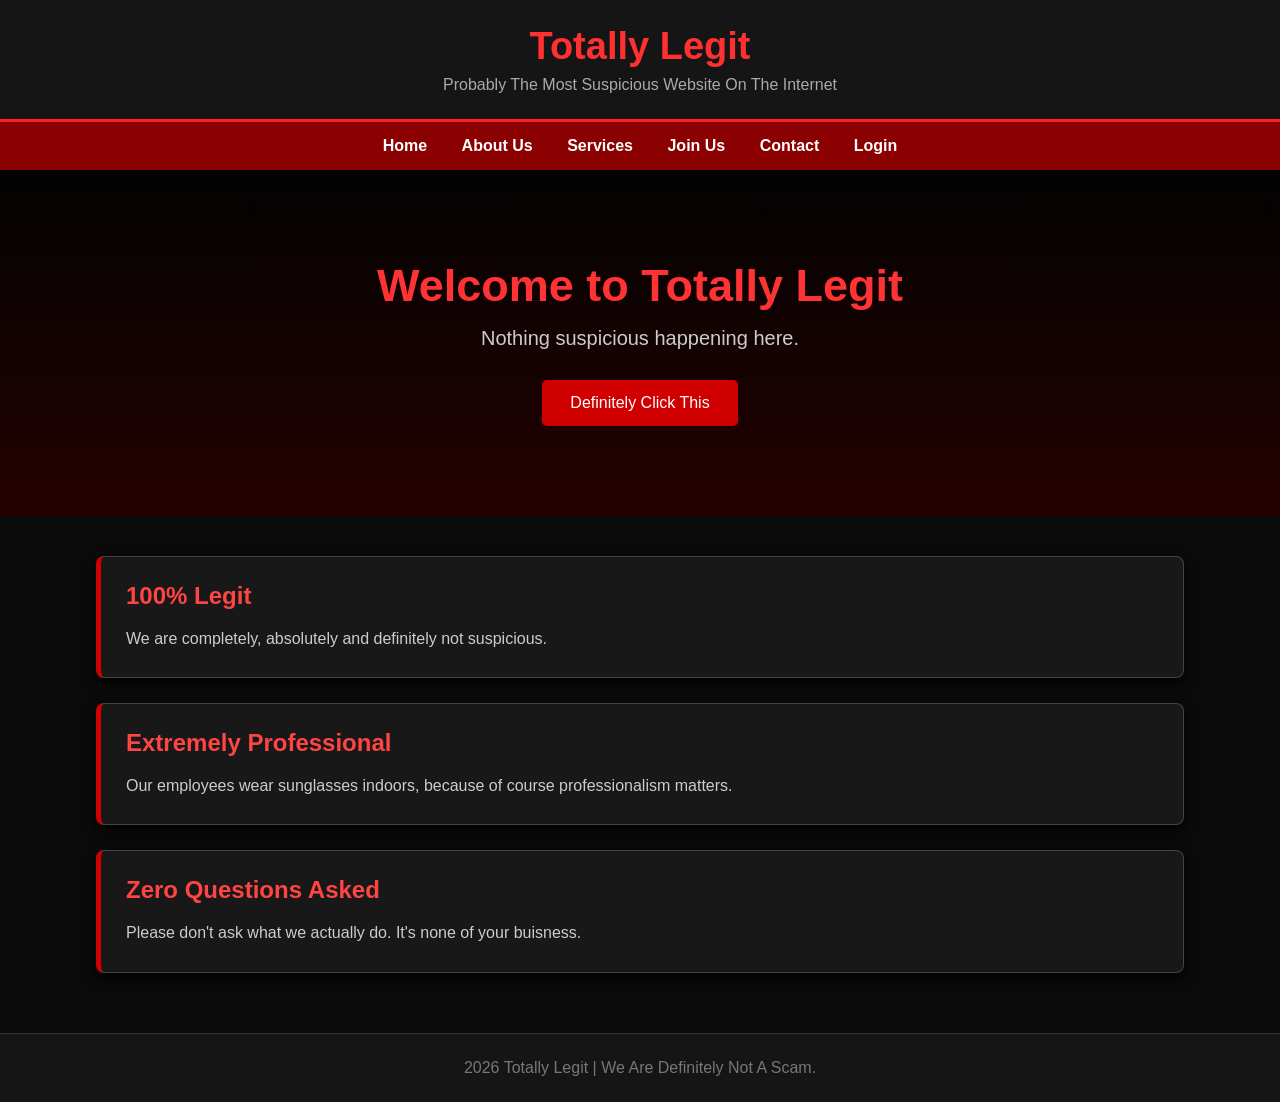
<file: index.html>
<!DOCTYPE html>
<html lang="en">
<head>
    <meta charset="UTF-8">
    <meta name="viewport" content="width=device-width, initial-scale=1.0">
    <title>Totally Legit - Home</title>
    <link rel="stylesheet" href="style.css">

</head>
<body>
    <header>
    <h1>Totally Legit</h1>
    <p>Probably The Most Suspicious Website On The Internet</p>
</header>

<nav>
    <a href="index.html">Home</a>
    <a href="about.html">About Us</a>
    <a href="services.html">Services</a>
    <a href="admissions.html">Join Us</a>
    <a href="contact.html">Contact</a>
    <a href="login.html">Login</a>
</nav>

<section class="hero">
    <h2>Welcome to Totally Legit</h2>    
    <p>Nothing suspicious happening here.</p>

    <a href="about.html" class="btn">Definitely Click This</a>
</section>

<div class="container">

    <div class="card">
        <h2> 100% Legit</h2>
        <p>
            We are completely, absolutely and definitely
            not suspicious.
        </p>
    </div>

    <div class="card">
        <h2> Extremely Professional</h2>
        <p>
            Our employees wear sunglasses indoors,
            because of course professionalism matters.
        </p>
    </div>

    <div class="card">
        <h2> Zero Questions Asked</h2>
        <p>
            Please don't ask what we actually do.
            It's none of your buisness.
        </p>
    </div>

</div>

<footer>
    2026 Totally Legit | We Are Definitely Not A Scam.
</footer>
</body>
</html>
</file>
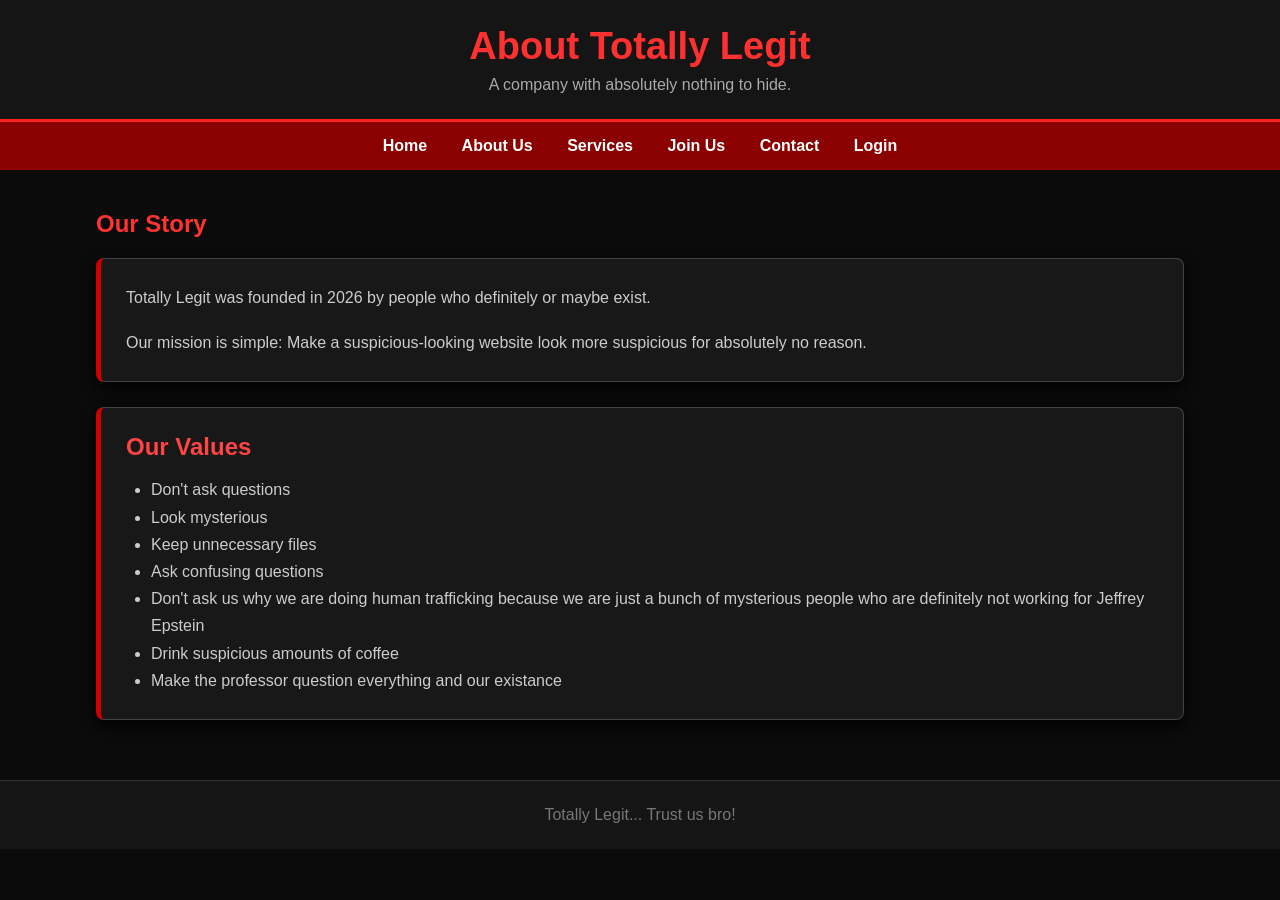
<file: about.html>
<!DOCTYPE html>
<html lang="en">
<head>
    <meta charset="UTF-8">
    <meta name="viewport" content="width=device-width, initial-scale=1.0">
    <title>About Us</title>
    <link rel="stylesheet" href="style.css">
</head>
<body>
    <header>
    <h1>About Totally Legit</h1>
    <p>A company with absolutely nothing to hide.</p>
</header>

<nav>
    <a href="index.html">Home</a>
    <a href="about.html">About Us</a>
    <a href="services.html">Services</a>
    <a href="admissions.html">Join Us</a>
    <a href="contact.html">Contact</a>
    <a href="login.html">Login</a>
</nav>

<div class="container">

    <h2>Our Story</h2>

    <div class="card">
        <p>
            Totally Legit was founded in 2026
             by people who definitely or maybe exist.
        </p>

        <br>

        <p>
            Our mission is simple:
            Make a suspicious-looking website look more suspicious
            for absolutely no reason.
        </p>
    </div>

    <div class="card">
        <h2>Our Values</h2>

        <ul>
            <li> Don't ask questions</li>
            <li> Look mysterious</li>
            <li> Keep unnecessary files</li>
            <li> Ask confusing questions</li>
            <li> Don't ask us why we are doing human trafficking because we are just a 
                bunch of mysterious people who are definitely not working for Jeffrey Epstein</li>
            <li> Drink suspicious amounts of coffee</li>
            <li> Make the professor question everything and our existance</li>
        </ul>
    </div>

</div>

<footer>
    Totally Legit... Trust us bro!
</footer>
</body>
</html>
</file>
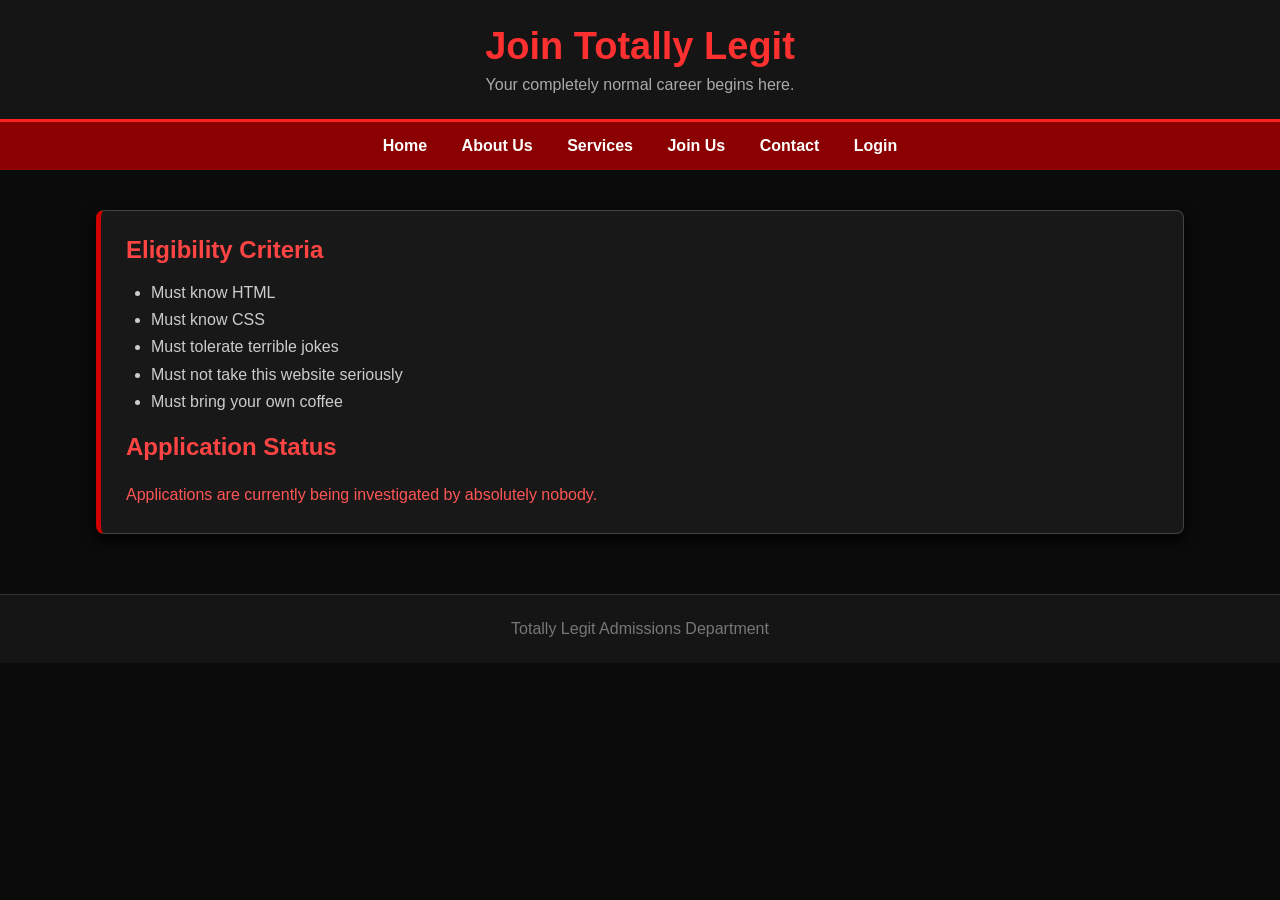
<file: admissions.html>
<!DOCTYPE html>
<html lang="en">
<head>
    <meta charset="UTF-8">
    <meta name="viewport" content="width=device-width, initial-scale=1.0">
    <title>Join Us</title>
    <link rel="stylesheet" href="style.css">
</head>
<body>
    <header>
    <h1>Join Totally Legit</h1>
    <p>Your completely normal career begins here.</p>
</header>

<nav>
    <a href="index.html">Home</a>
    <a href="about.html">About Us</a>
    <a href="services.html">Services</a>
    <a href="admissions.html">Join Us</a>
    <a href="contact.html">Contact</a>
    <a href="login.html">Login</a>
</nav>

<div class="container">

    <div class="card">

        <h2>Eligibility Criteria</h2>

        <ul>
            <li>Must know HTML</li>
            <li>Must know CSS</li>
            <li>Must tolerate terrible jokes</li>
            <li>Must not take this website seriously</li>
            <li>Must bring your own coffee </li>
        </ul>

        <br>

        <h2>Application Status</h2>

        <p class="warning">
             Applications are currently being investigated
            by absolutely nobody.
        </p>

    </div>

</div>

<footer>
    Totally Legit Admissions Department
</footer>

</body>
</html>
</file>
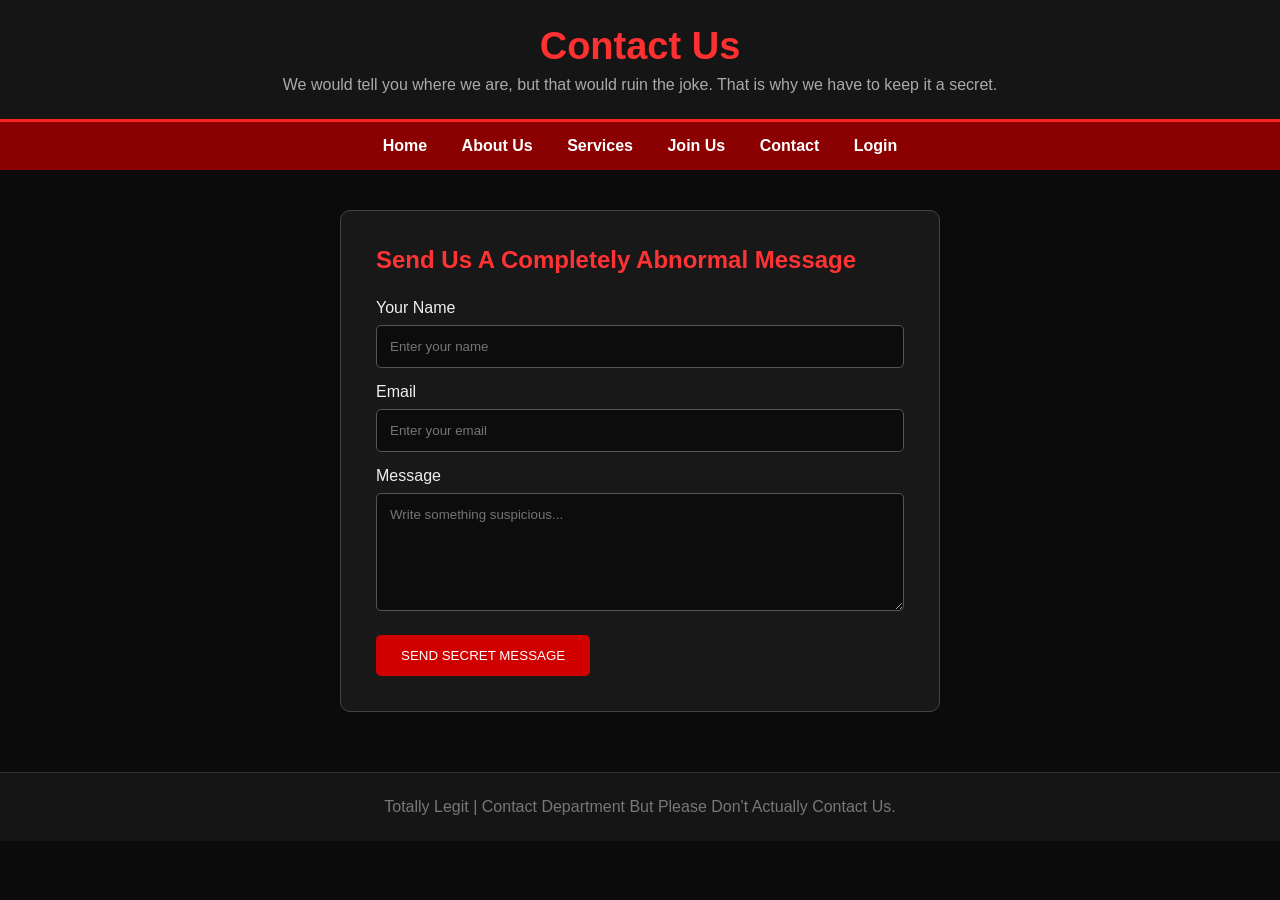
<file: contact.html>
<!DOCTYPE html>
<html lang="en">
<head>
    <meta charset="UTF-8">
    <meta name="viewport" content="width=device-width, initial-scale=1.0">
     <title>Contact Us</title>
    <link rel="stylesheet" href="style.css">
</head>
<body>
    <header>
    <h1>Contact Us</h1>
    <p>We would tell you where we are, but that would ruin the joke. That is why we have to keep it a secret.</p>
</header>

<nav>
    <a href="index.html">Home</a>
    <a href="about.html">About Us</a>
    <a href="services.html">Services</a>
    <a href="admissions.html">Join Us</a>
    <a href="contact.html">Contact</a>
    <a href="login.html">Login</a>
</nav>

<div class="container">

<form>

    <h2>Send Us A Completely Abnormal Message</h2>

    <label>Your Name</label>
    <input type="text" placeholder="Enter your name">

    <label>Email</label>
    <input type="email" placeholder="Enter your email">

    <label>Message</label>
    <textarea rows="6"
        placeholder="Write something suspicious..."></textarea>

    <button type="submit">SEND SECRET MESSAGE</button>

</form>

</div>

<footer>
    Totally Legit | Contact Department But Please Don't Actually Contact Us.
</footer>
</body>
</html>
</file>
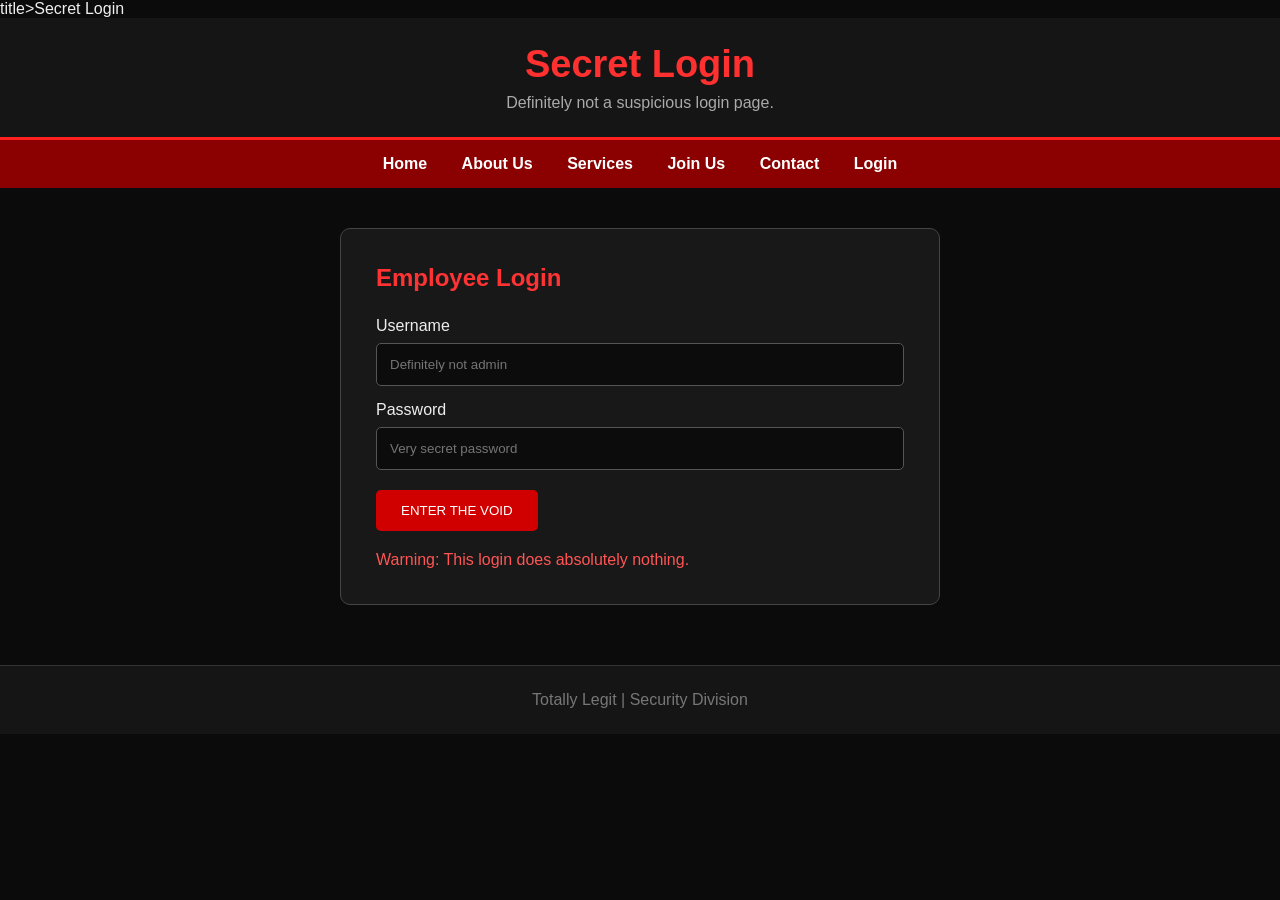
<file: login.html>
<!DOCTYPE html>
<html lang="en">
<head>
    <meta charset="UTF-8">
    <meta name="viewport" content="width=device-width, initial-scale=1.0">
    title>Secret Login</title>
    <link rel="stylesheet" href="style.css">
</head>
<body>
        <header>
    <h1> Secret Login</h1>
    <p>Definitely not a suspicious login page.</p>
</header>

<nav>
    <a href="index.html">Home</a>
    <a href="about.html">About Us</a>
    <a href="services.html">Services</a>
    <a href="admissions.html">Join Us</a>
    <a href="contact.html">Contact</a>
    <a href="login.html">Login</a>
</nav>

<div class="container">

<form>

    <h2>Employee Login</h2>

    <label>Username</label>
    <input type="text" placeholder="Definitely not admin">

    <label>Password</label>
    <input type="password" placeholder="Very secret password">

    <button type="submit">ENTER THE VOID</button>

    <p class="warning">
         Warning: This login does absolutely nothing.
    </p>

</form>

</div>

<footer>
    Totally Legit | Security Division
</footer>

</body>
</html>
</file>
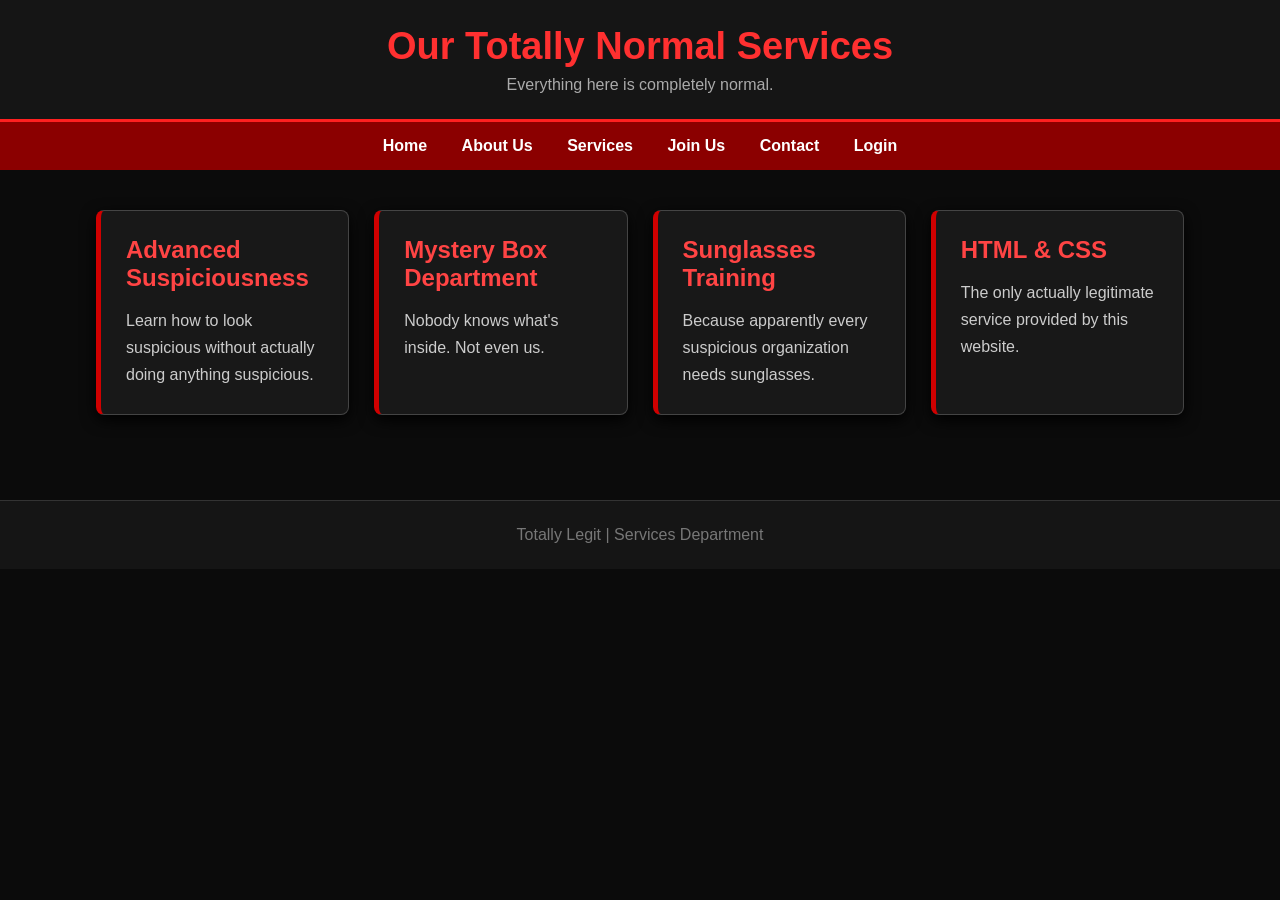
<file: services.html>
<!DOCTYPE html>
<html lang="en">
<head>
    <meta charset="UTF-8">
    <meta name="viewport" content="width=device-width, initial-scale=1.0">
    <title>Our Services</title>
    <link rel="stylesheet" href="style.css">
</head>
<body>
    <header>
    <h1>Our Totally Normal Services</h1>
    <p>Everything here is completely normal.</p>
</header>

<nav>
    <a href="index.html">Home</a>
    <a href="about.html">About Us</a>
    <a href="services.html">Services</a>
    <a href="admissions.html">Join Us</a>
    <a href="contact.html">Contact</a>
    <a href="login.html">Login</a>
</nav>

<div class="container">

    <div class="cards">

        <div class="card">
            <h2> Advanced Suspiciousness</h2>
            <p>
                Learn how to look suspicious without actually
                doing anything suspicious.
            </p>
        </div>

        <div class="card">
            <h2> Mystery Box Department</h2>
            <p>
                Nobody knows what's inside.
                Not even us.
            </p>
        </div>

        <div class="card">
            <h2> Sunglasses Training</h2>
            <p>
                Because apparently every suspicious organization
                needs sunglasses.
            </p>
        </div>

        <div class="card">
            <h2> HTML & CSS</h2>
            <p>
                The only actually legitimate service
                provided by this website.
            </p>
        </div>

    </div>

</div>

<footer>
    Totally Legit | Services Department
</footer>
</body>
</html>
</file>
<file: style.css>
* {
    margin: 0;
    padding: 0;
    box-sizing: border-box;
    font-family: Arial, sans-serif;
}

body {
    background: #0b0b0b;
    color: #eeeeee;
}

header {
    background: #151515;
    padding: 25px;
    text-align: center;
    border-bottom: 3px solid #ff2020;
}

header h1 {
    font-size: 38px;
    color: #ff3030;
}

header p {
    margin-top: 8px;
    color: #aaa;
}

nav {
    background: #8b0000;
    padding: 15px;
    text-align: center;
}

nav a {
    color: white;
    text-decoration: none;
    margin: 0 15px;
    font-weight: bold;
}

nav a:hover { 
    color: #ffff00;
}

.hero {
    padding: 90px 20px;
    text-align: center;
    background: linear-gradient(
        rgba(0,0,0,.8),
        rgba(40,0,0,.9)
    );
}

.hero h2 {
    font-size: 45px;
    color: #ff3333;
}

.hero p {
    margin-top: 15px;
    font-size: 20px;
    color: #ccc;
}

.btn {
    display: inline-block;
    margin-top: 30px;
    padding: 14px 28px;
    background: #d00000;
    color: white;
    text-decoration: none;
    border-radius: 5px;
}

.container {
    width: 85%;
    margin: 40px auto;
}

.container > h2 {
    margin-bottom: 20px;
    color: #ff3333;
}

.cards {
    display: flex;
    gap: 25px;
    flex-wrap: wrap;
}

.card {
    background: #181818;
    border: 1px solid #444;
    border-left: 5px solid #d00000;
    padding: 25px;
    margin-bottom: 25px;
    border-radius: 8px;
    flex: 1;
    min-width: 250px;
    box-shadow: 0 5px 15px #000;
}

.card h2 {
    color: #ff4444;
    margin-bottom: 15px;
}

.card p,
.card li {
    color: #ccc;
    line-height: 1.7;
}

.card ul {
    padding-left: 25px;
}

form {
    background: #181818;
    padding: 35px;
    max-width: 600px;
    margin: auto;
    border: 1px solid #444;
    border-radius: 10px;
}

form h2 {
    color: #ff3333;
    margin-bottom: 25px;
}

label {
    display: block;
    margin-top: 15px;
}

input,
textarea {
    width: 100%;
    padding: 13px;
    margin-top: 8px;
    background: #0c0c0c;
    border: 1px solid #555;
    color: white;
    border-radius: 5px;
}

button {
    margin-top: 20px;
    padding: 13px 25px;
    background: #d00000;
    border: none;
    color: white;
    cursor: pointer;
    border-radius: 5px;
}

button:hover {
    background: #ff0000;
}

.warning {
    color: #ff5555 !important;
    margin-top: 20px;
}

footer {
    margin-top: 60px;
    padding: 25px;
    background: #151515;
    text-align: center;
    color: #777;
    border-top: 1px solid #333;
}
</file>
